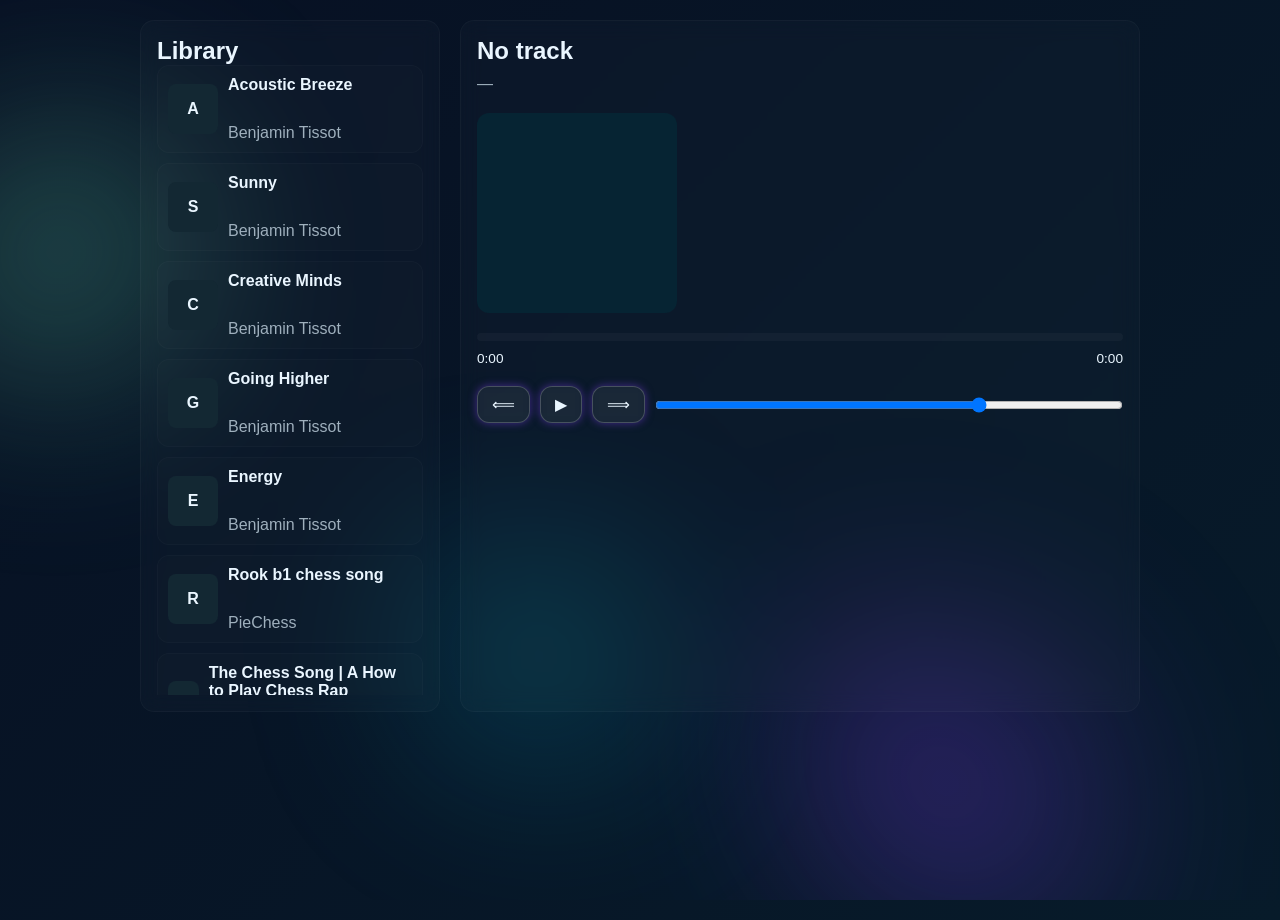
<file: index.html>
<!DOCTYPE html>
<html lang="en">
<head>
<meta charset="UTF-8">
<meta name="viewport" content="width=device-width, initial-scale=1.0">
<title>HyprSong Library</title>
<style>
:root {
  --bg1:#071023; --bg2:#071b2a;
  --accent1:#7c3aed; --accent2:#06b6d4; --accent3:#6ee7b7;
  --muted:#9fb0bd; --glass:rgba(255,255,255,0.04);
  --radius:14px;
}
*{box-sizing:border-box;margin:0;padding:0;font-family:Inter,sans-serif;}
body{background:linear-gradient(135deg,var(--bg1),var(--bg2));color:#eaf6ff;height:100vh;}
.vibes{position:fixed;inset:0;z-index:0;pointer-events:none;overflow:hidden;}
.g{position:absolute;border-radius:50%;filter:blur(100px);opacity:0.55;}
.g.a{width:520px;height:520px;background:radial-gradient(circle at 30% 30%, var(--accent3),transparent 35%);left:-8%;top:10%;}
.g.b{width:660px;height:660px;background:radial-gradient(circle at 20% 80%, var(--accent1),transparent 35%);right:-12%;bottom:-6%;}
.g.c{width:420px;height:420px;background:radial-gradient(circle at 70% 20%, var(--accent2),transparent 35%);left:20%;bottom:-8%;}
.container{position:relative;z-index:1;max-width:1000px;margin:20px auto;display:grid;grid-template-columns:300px 1fr;gap:20px;}
.panel{background:rgba(255,255,255,0.02);padding:16px;border-radius:var(--radius);border:1px solid rgba(255,255,255,0.03);backdrop-filter:blur(10px);}
.library-list{display:flex;flex-direction:column;gap:10px;max-height:70vh;overflow-y:auto;}
.song-item{display:flex;gap:10px;align-items:center;padding:10px;border-radius:12px;background:rgba(255,255,255,0.01);border:1px solid rgba(255,255,255,0.02);cursor:pointer;transition:0.2s;}
.song-item:hover{background:rgba(255,255,255,0.03);}
.thumb{width:50px;height:50px;border-radius:8px;background:#132833;display:flex;align-items:center;justify-content:center;font-weight:700;}
.track-info{display:flex;flex-direction:column;gap:6px;}
.now-player{display:flex;flex-direction:column;gap:10px;}
.controls{display:flex;gap:10px;align-items:center;margin-top:10px;}
.progress{height:8px;background:rgba(255,255,255,0.03);border-radius:8px;position:relative;width:100%;cursor:pointer;}
.progress .bar{height:100%;background:linear-gradient(90deg,var(--accent1),var(--accent2));width:0%;border-radius:8px;}

/* Hyprland-style buttons */
button{
  background: rgba(255,255,255,0.05);
  border: 1px solid rgba(255,255,255,0.2);
  border-radius: 12px;
  padding: 8px 14px;
  color: #eaf6ff;
  cursor: pointer;
  font-size: 1rem;
  transition: 0.2s;
  backdrop-filter: blur(6px);
  box-shadow: 0 0 8px rgba(124,58,237,0.5);
}
button:hover{
  background: rgba(124,58,237,0.15);
  box-shadow: 0 0 14px rgba(124,58,237,0.8);
}
button:active{
  transform: scale(0.95);
  box-shadow: 0 0 6px rgba(124,58,237,0.6);
}
input[type=range]{flex:1;}
</style>
</head>
<body>
<div class="vibes" aria-hidden="true">
  <div class="g a"></div>
  <div class="g b"></div>
  <div class="g c"></div>
</div>

<div class="container">
  <aside class="panel">
    <h2>Library</h2>
    <div id="library" class="library-list"></div>
  </aside>
  
  <section class="panel now-player">
    <h2 id="nowTitle">No track</h2>
    <div id="nowArtist" style="color:var(--muted);">—</div>
    <div style="width:200px;height:200px;background:#062433;border-radius:12px;margin:10px 0;" id="nowCover"></div>
    
    <div class="progress" id="progress"><div class="bar" id="progressBar"></div></div>
    <div style="display:flex;justify-content:space-between;font-size:0.85rem;"><span id="curTime">0:00</span><span id="durTime">0:00</span></div>
    
    <div class="controls">
      <button id="prevBtn">⟸</button>
      <button id="playBtn">▶</button>
      <button id="nextBtn">⟹</button>
      <input type="range" id="vol" min="0" max="1" step="0.01" value="0.7">
    </div>
  </section>
</div>

<script>
const SONGS = [
  { title: 'Acoustic Breeze', artist: 'Benjamin Tissot', cover: 'https://www.bensound.com/bensound-img/acousticbreeze.jpg', file: 'https://www.bensound.com/bensound-music/bensound-acousticbreeze.mp3' },
  { title: 'Sunny', artist: 'Benjamin Tissot', cover: 'https://www.bensound.com/bensound-img/sunny.jpg', file: 'https://www.bensound.com/bensound-music/bensound-sunny.mp3' },
  { title: 'Creative Minds', artist: 'Benjamin Tissot', cover: 'https://www.bensound.com/bensound-img/creativeminds.jpg', file: 'https://www.bensound.com/bensound-music/bensound-creativeminds.mp3' },
  { title: 'Going Higher', artist: 'Benjamin Tissot', cover: 'https://www.bensound.com/bensound-img/goinghigher.jpg', file: 'https://www.bensound.com/bensound-music/bensound-goinghigher.mp3' },
  { title: 'Energy', artist: 'Benjamin Tissot', cover: 'https://www.bensound.com/bensound-img/energy.jpg', file: 'https://www.bensound.com/bensound-music/bensound-energy.mp3' },
  { title: 'Rook b1 chess song', artist: 'PieChess', cover: 'rook.png', file: 'rook.mp3' },
  { title: 'The Chess Song | A How to Play Chess Rap', artist: 'NumberRock', cover: 'chess_rap.png', file: 'rap.mp3' }
];

const libraryEl = document.getElementById('library');
const nowTitle = document.getElementById('nowTitle');
const nowArtist = document.getElementById('nowArtist');
const nowCover = document.getElementById('nowCover');
const playBtn = document.getElementById('playBtn');
const prevBtn = document.getElementById('prevBtn');
const nextBtn = document.getElementById('nextBtn');
const progress = document.getElementById('progress');
const progressBar = document.getElementById('progressBar');
const curTime = document.getElementById('curTime');
const durTime = document.getElementById('durTime');
const vol = document.getElementById('vol');

let audio = new Audio();
let currentIndex = -1;

function formatTime(sec){ const m=Math.floor(sec/60); const s=Math.floor(sec%60); return `${m}:${s.toString().padStart(2,'0')}`; }

function renderLibrary(){
  libraryEl.innerHTML='';
  SONGS.forEach((song,i)=>{
    const item = document.createElement('div'); item.className='song-item';
    item.innerHTML=`<div class="thumb">${song.title.charAt(0).toUpperCase()}</div>
      <div class="track-info"><strong>${song.title}</strong><br><span style="color:var(--muted);">${song.artist}</span></div>`;
    item.addEventListener('click',()=>playIndex(i));
    libraryEl.appendChild(item);
  });
}

function playIndex(i){
  if(i<0||i>=SONGS.length) return;
  currentIndex=i;
  audio.src=SONGS[i].file;
  audio.play();
  nowTitle.textContent=SONGS[i].title;
  nowArtist.textContent=SONGS[i].artist;
  nowCover.style.backgroundImage=`url('${SONGS[i].cover}')`;
  playBtn.textContent='⏸';
}

playBtn.addEventListener('click',()=>{
  if(audio.paused){ audio.play(); playBtn.textContent='⏸'; } else { audio.pause(); playBtn.textContent='▶'; }
});

prevBtn.addEventListener('click',()=>{ playIndex((currentIndex-1+SONGS.length)%SONGS.length); });
nextBtn.addEventListener('click',()=>{ playIndex((currentIndex+1)%SONGS.length); });

audio.addEventListener('timeupdate',()=>{
  const pct = audio.currentTime/(audio.duration||1)*100;
  progressBar.style.width=pct+'%';
  curTime.textContent=formatTime(audio.currentTime);
  durTime.textContent=formatTime(audio.duration||0);
});

progress.addEventListener('click',(e)=>{
  const pct = (e.offsetX/progress.offsetWidth);
  audio.currentTime=audio.duration*pct;
});

vol.addEventListener('input',()=>{ audio.volume=vol.value; });

renderLibrary();
</script>
  <script>
if ('serviceWorker' in navigator) {
  navigator.serviceWorker.register('sw.js').then(() => {
    console.log('Service Worker registered.');
  });
}
</script>

</body>
</html>
</file>
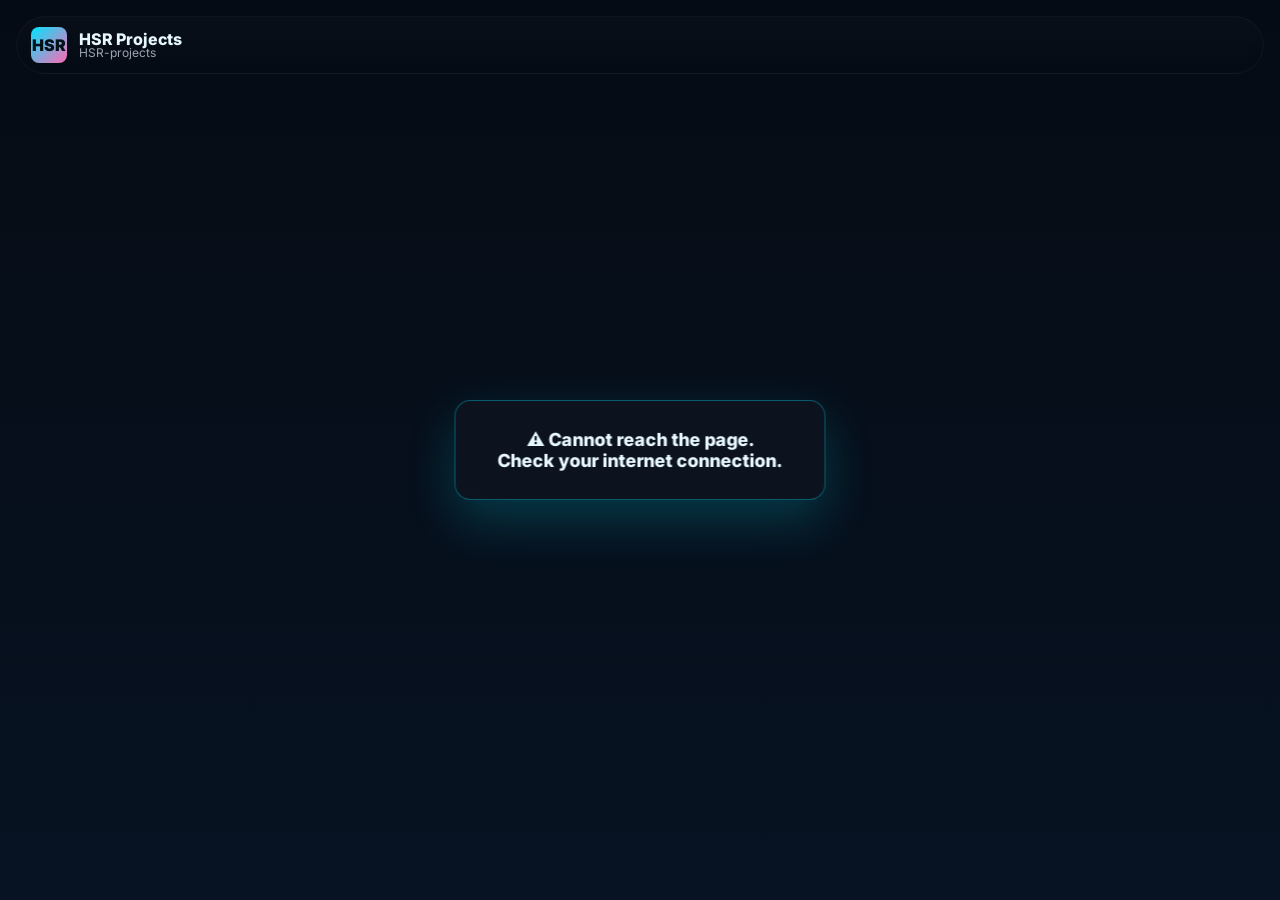
<file: offline.html>
<!doctype html>
<html lang="en">
<head>
<meta charset="utf-8">
<meta name="viewport" content="width=device-width, initial-scale=1.0">
<title>Offline - HSR Projects</title>
<link href="https://fonts.googleapis.com/css2?family=Inter:wght@300;400;600;800&display=swap" rel="stylesheet">
<style>
  :root{
    --bg:#050b14; --glass:rgba(255,255,255,0.03);
    --cyan:#00e5ff; --pink:#ff6bb5; --muted:#9aa4b2; --card:rgba(255,255,255,0.02);
    --radius:12px; --shadow:0 20px 50px rgba(0,0,0,0.6);
  }
  *{box-sizing:border-box}
  html,body{height:100%; margin:0; font-family:Inter,system-ui,Segoe UI,Roboto; background:linear-gradient(180deg,var(--bg),#071322); color:#e7f7ff; -webkit-font-smoothing:antialiased;}
  a{color:inherit;text-decoration:none;}

  /* Header/Nav */
  header{
    position:fixed;
    top:16px;
    left:16px;
    right:16px;
    z-index:50;
  }
  .nav{
    display:flex;
    align-items:center;
    justify-content:space-between;
    gap:12px;
    background:linear-gradient(180deg, rgba(255,255,255,0.02), transparent);
    padding:10px 14px;
    border-radius:999px;
    border:1px solid rgba(255,255,255,0.04);
    backdrop-filter:blur(6px);
    max-width:1280px;
    margin:0 auto;
  }
  .brand{display:flex;align-items:center;gap:12px}
  .logo{width:36px;height:36px;border-radius:8px;display:grid;place-items:center;background:linear-gradient(135deg,var(--cyan),var(--pink));color:#00131a;font-weight:900}
  .links{display:flex;gap:10px;align-items:center}
  .links a{padding:8px 10px;border-radius:8px;color:var(--muted);font-weight:700;font-size:13px}
  .links a:hover{color:var(--cyan)}

  /* Hyprland-style offline popup */
  #offline-popup {
    position: fixed;
    top: 50%;
    left: 50%;
    transform: translate(-50%, -50%) scale(0.95);
    padding: 28px 42px;
    border-radius: 16px;
    background: rgba(20,25,35,0.5);
    backdrop-filter: blur(16px);
    border: 1px solid rgba(0,229,255,0.35);
    font-weight: 800;
    font-size: 18px;
    text-align: center;
    box-shadow: 0 20px 50px rgba(0,229,255,0.2);
    opacity: 0;
    transition: opacity 0.4s ease, transform 0.4s ease;
    z-index:100;
    max-width: 400px;
  }
  #offline-popup.show{
    opacity:1;
    transform: translate(-50%, -50%) scale(1);
  }

  body {
    height:100vh;
    display:flex;
    justify-content:center;
    align-items:center;
    overflow:hidden;
  }

</style>
</head>
<body>
  <header>
    <div class="nav">
      <div class="brand">
        <div class="logo">HSR</div>
        <div style="line-height:1">
          <div style="font-weight:800">HSR Projects</div>
          <div style="font-size:12px;color:var(--muted)">HSR-projects</div>
        </div>
      </div>
  
    </div>
  </header>

  <!-- Hyprland-style popup -->
  <div id="offline-popup">⚠️ Cannot reach the page.<br>Check your internet connection.</div>

  <script>
    const popup = document.getElementById('offline-popup');
    window.addEventListener('load', () => {
      popup.classList.add('show');
    });
  </script>
</body>
</html>
</file>
